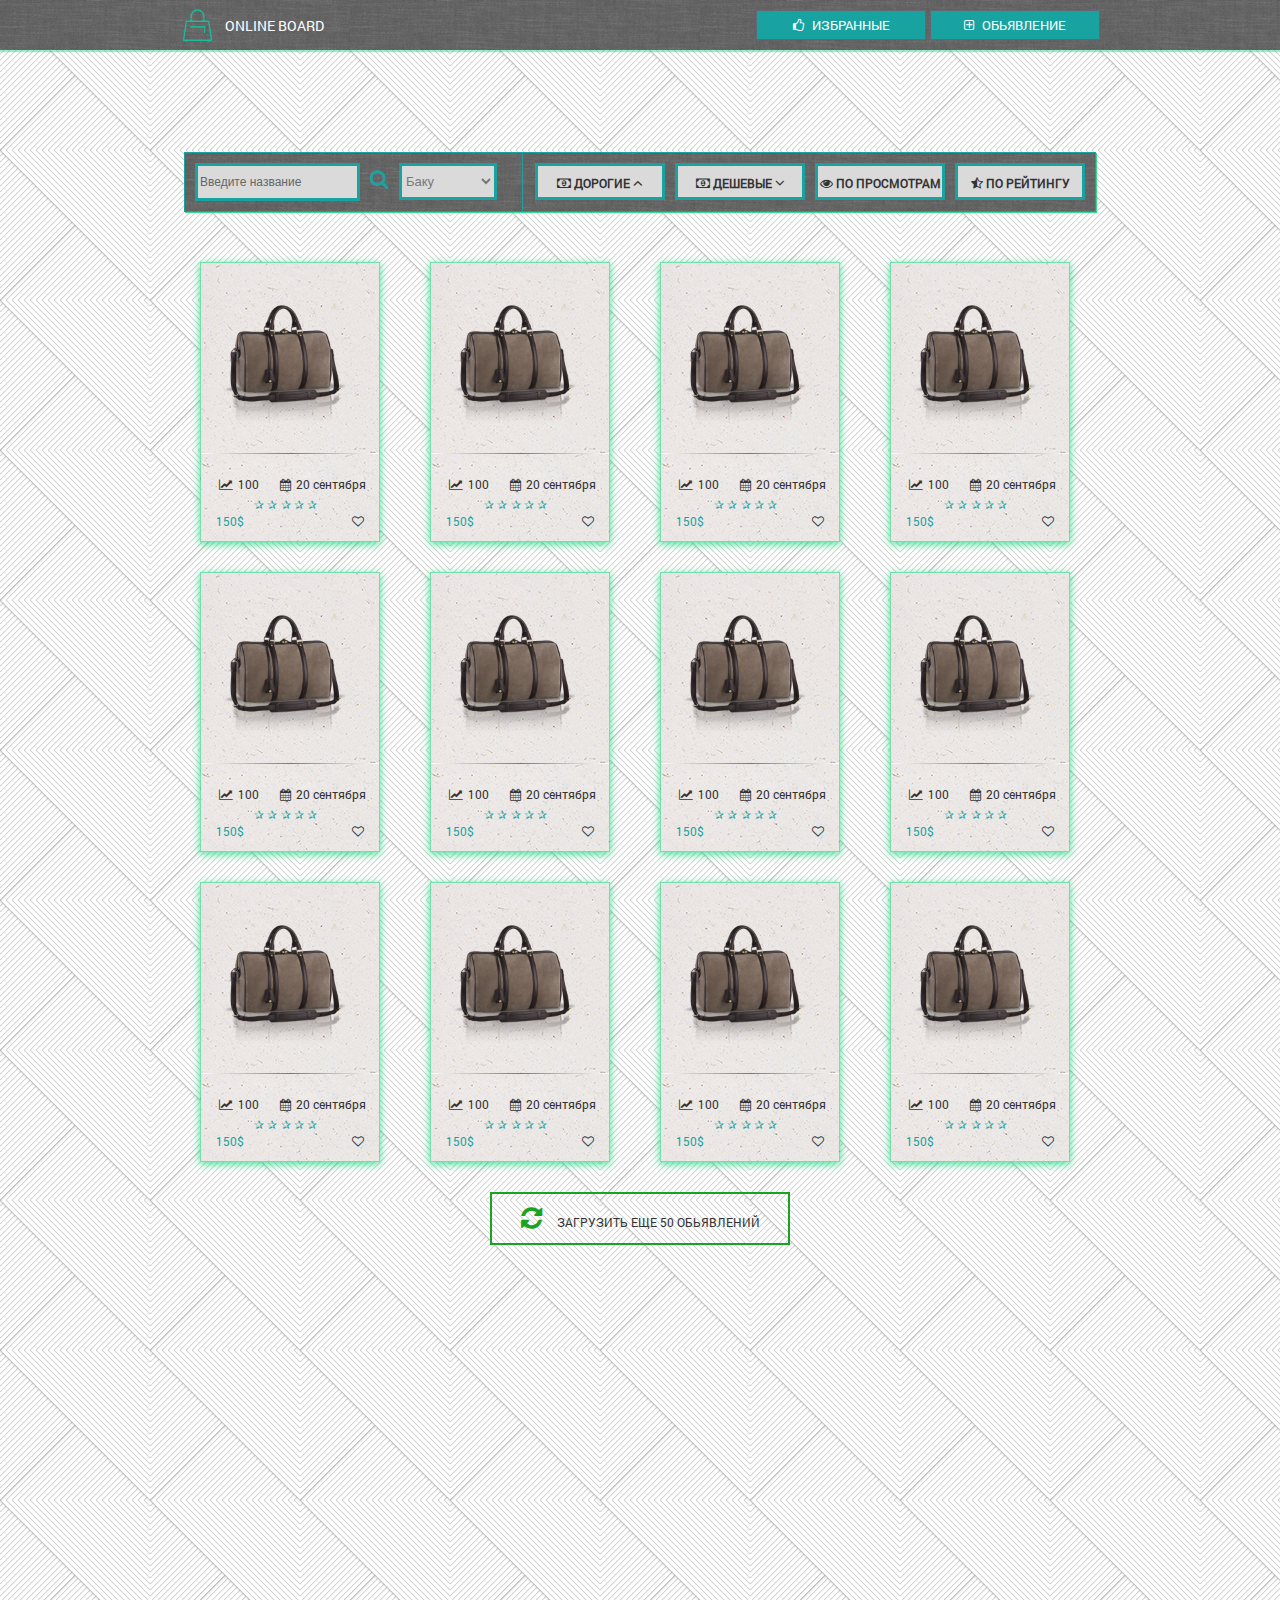
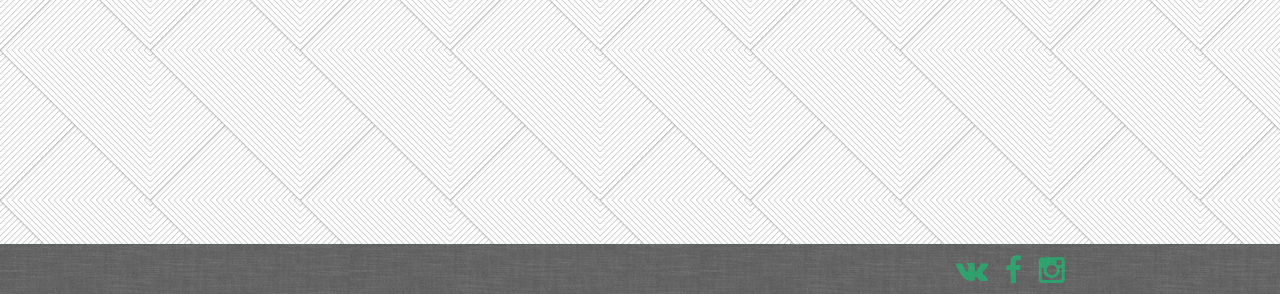
<file: index.html>
<!DOCTYPE html>
<!--[if lt IE 7]><html lang="ru" class="lt-ie9 lt-ie8 lt-ie7"><![endif]-->
<!--[if IE 7]><html lang="ru" class="lt-ie9 lt-ie8"><![endif]-->
<!--[if IE 8]><html lang="ru" class="lt-ie9"><![endif]-->
<!--[if gt IE 8]><!-->
<html lang="ru">
<!--<![endif]-->
<head>
	<meta charset="utf-8" />
	<title>Online board</title>
	<meta name="description" content="Создание адаптивного сайта" />
	<meta http-equiv="X-UA-Compatible" content="IE=edge" />
	<meta name="viewport" content="width=device-width, initial-scale=1.0" />
	<link rel="shortcut icon" href="img/favicon.ico" />
	<link rel="stylesheet" href="libs/bootstrap/bootstrap-grid-3.3.1.min.css" />
	<link rel="stylesheet" href="libs/font-awesome-4.2.0/css/font-awesome.min.css" />
	<link rel="stylesheet" href="libs/fancybox/jquery.fancybox.css" />
	<link rel="stylesheet" href="libs/owl-carousel/owl.carousel.css" />
	<link rel="stylesheet" href="libs/countdown/jquery.countdown.css" />
	<link rel="stylesheet" href="css/normalize.css">
	<link rel="stylesheet" href="css/fonts.css" />
	<link rel="stylesheet" href="css/main.mini.css" />
	<link rel="stylesheet" href="css/media.css" />
</head>
<body>
	<header>
		<div class="container">
			<div class="col-md-12">
				<div class="row">
					<span class="logo">
						<a href="index.html">
							<span>Online board</span>
								<img src="img/logo.png" alt="">
						</a>
					</span>
					<div class="header-item">
						<a href="favorite.html">
							<i class="fa fa-thumbs-o-up" aria-hidden="true"></i>
							Избранные
						</a>
						<a href="#">
							<i class="fa fa-plus-square-o" aria-hidden="true"></i>
							Обьявление
						</a>
					</div>
				</div>
			</div>
		</div>
	</header>
	<main>
		<div class="container">
			<div class="col-md-12">
				<div class="row">
					<div class="search">
						<form action="" method="POST">
							<div class="first-string">
								<input type="search" name="input-search" id="input-search" placeholder="Введите название">
								<button class="search-button"><i class="fa fa-search" aria-hidden="true"></i></button>
								<select name="search-city" id="search-city">
									<option value="">Баку</option>
									<option value="">Гянджа</option>
									<option value="">Сумгайыт</option>
									<option value="">Мингечевир</option>
									<option value="">Хырдалан</option>
									<option value="">Ширван</option>
									<option value="">Нахчиван</option>
								</select>
							</div>
							<div class="line-change"></div>
							<div class="second-string">
								<div class="filter">
									<i class="fa fa-money" aria-hidden="true"></i>
									<b>Дорогие</b>
									<span><i class="fa fa-angle-up" aria-hidden="true"></i></span>
								</div>
								<div class="filter">
									<i class="fa fa-money" aria-hidden="true"></i>
									<b>Дешевые</b>
									<span><i class="fa fa-angle-down" aria-hidden="true"></i></span>
								</div>
								<div class="filter">
									<i class="fa fa-eye" aria-hidden="true"></i>
									<b>По просмотрам</b>
								</div>
								<div class="filter">
									<i class="fa fa-star-half-o" aria-hidden="true"></i>
									<b>По рейтингу</b>
								</div>
							</div>		
						</form>
					</div>
				</div>
			</div>
		</div>
		<section>
			<div class="container">
				<div class="col-md-12">
					<div class="row">
						<article class="item">
							<div class="item-cart">
								<div class="item-image">
									<a href="item.html"><img src="img/item.png" width="150" alt="Сумка для женщины стильная и красивая"></a>
								</div>
								<hr>
								<div class="item-descreption">
									<span class="view-data">
										<b><i class="fa fa-line-chart" aria-hidden="true"></i>100</b>
										<b><i class="fa fa-calendar" aria-hidden="true"></i>20 сентября</b>
									</span><br>
									<span class="item-rating">
										<span>✰</span><span>✰</span><span>✰</span><span>✰</span><span>✰</span>
									</span><br>
									<span class="item-price">150$</span>
									<span class="line-item"></span>
									<span class="add-favorite">
										<i class="fa fa-heart-o" aria-hidden="true"></i>
									</span>
								</div>
							</div>
						</article>
						<article class="item">
							<div class="item-cart">
								<div class="item-image">
									<a href="item.html"><img src="img/item.png" width="150" alt="Сумка для женщины стильная и красивая"></a>
								</div>
								<hr>
								<div class="item-descreption">
									<span class="view-data">
										<b><i class="fa fa-line-chart" aria-hidden="true"></i>100</b>
										<b><i class="fa fa-calendar" aria-hidden="true"></i>20 сентября</b>
									</span><br>
									<span class="item-rating">
										<span>✰</span><span>✰</span><span>✰</span><span>✰</span><span>✰</span>
									</span><br>
									<span class="item-price">150$</span>
									<span class="line-item"></span>
									<span class="add-favorite">
										<i class="fa fa-heart-o" aria-hidden="true"></i>
									</span>
								</div>
							</div>
						</article>
						<article class="item">
							<div class="item-cart">
								<div class="item-image">
									<a href="item.html"><img src="img/item.png" width="150" alt="Сумка для женщины стильная и красивая"></a>
								</div>
								<hr>
								<div class="item-descreption">
									<span class="view-data">
										<b><i class="fa fa-line-chart" aria-hidden="true"></i>100</b>
										<b><i class="fa fa-calendar" aria-hidden="true"></i>20 сентября</b>
									</span><br>
									<span class="item-rating">
										<span>✰</span><span>✰</span><span>✰</span><span>✰</span><span>✰</span>
									</span><br>
									<span class="item-price">150$</span>
									<span class="line-item"></span>
									<span class="add-favorite">
										<i class="fa fa-heart-o" aria-hidden="true"></i>
									</span>
								</div>
							</div>
						</article>
						<article class="item">
							<div class="item-cart">
								<div class="item-image">
									<a href="item.html"><img src="img/item.png" width="150" alt="Сумка для женщины стильная и красивая"></a>
								</div>
								<hr>
								<div class="item-descreption">
									<span class="view-data">
										<b><i class="fa fa-line-chart" aria-hidden="true"></i>100</b>
										<b><i class="fa fa-calendar" aria-hidden="true"></i>20 сентября</b>
									</span><br>
									<span class="item-rating">
										<span>✰</span><span>✰</span><span>✰</span><span>✰</span><span>✰</span>
									</span><br>
									<span class="item-price">150$</span>
									<span class="line-item"></span>
									<span class="add-favorite">
										<i class="fa fa-heart-o" aria-hidden="true"></i>
									</span>
								</div>
							</div>
						</article>
						<article class="item">
							<div class="item-cart">
								<div class="item-image">
									<a href="item.html"><img src="img/item.png" width="150" alt="Сумка для женщины стильная и красивая"></a>
								</div>
								<hr>
								<div class="item-descreption">
									<span class="view-data">
										<b><i class="fa fa-line-chart" aria-hidden="true"></i>100</b>
										<b><i class="fa fa-calendar" aria-hidden="true"></i>20 сентября</b>
									</span><br>
									<span class="item-rating">
										<span>✰</span><span>✰</span><span>✰</span><span>✰</span><span>✰</span>
									</span><br>
									<span class="item-price">150$</span>
									<span class="line-item"></span>
									<span class="add-favorite">
										<i class="fa fa-heart-o" aria-hidden="true"></i>
									</span>
								</div>
							</div>
						</article>
						<article class="item">
							<div class="item-cart">
								<div class="item-image">
									<a href="item.html"><img src="img/item.png" width="150" alt="Сумка для женщины стильная и красивая"></a>
								</div>
								<hr>
								<div class="item-descreption">
									<span class="view-data">
										<b><i class="fa fa-line-chart" aria-hidden="true"></i>100</b>
										<b><i class="fa fa-calendar" aria-hidden="true"></i>20 сентября</b>
									</span><br>
									<span class="item-rating">
										<span>✰</span><span>✰</span><span>✰</span><span>✰</span><span>✰</span>
									</span><br>
									<span class="item-price">150$</span>
									<span class="line-item"></span>
									<span class="add-favorite">
										<i class="fa fa-heart-o" aria-hidden="true"></i>
									</span>
								</div>
							</div>
						</article>
						<article class="item">
							<div class="item-cart">
								<div class="item-image">
									<a href="item.html"><img src="img/item.png" width="150" alt="Сумка для женщины стильная и красивая"></a>
								</div>
								<hr>
								<div class="item-descreption">
									<span class="view-data">
										<b><i class="fa fa-line-chart" aria-hidden="true"></i>100</b>
										<b><i class="fa fa-calendar" aria-hidden="true"></i>20 сентября</b>
									</span><br>
									<span class="item-rating">
										<span>✰</span><span>✰</span><span>✰</span><span>✰</span><span>✰</span>
									</span><br>
									<span class="item-price">150$</span>
									<span class="line-item"></span>
									<span class="add-favorite">
										<i class="fa fa-heart-o" aria-hidden="true"></i>
									</span>
								</div>
							</div>
						</article>
						<article class="item">
							<div class="item-cart">
								<div class="item-image">
									<a href="item.html"><img src="img/item.png" width="150" alt="Сумка для женщины стильная и красивая"></a>
								</div>
								<hr>
								<div class="item-descreption">
									<span class="view-data">
										<b><i class="fa fa-line-chart" aria-hidden="true"></i>100</b>
										<b><i class="fa fa-calendar" aria-hidden="true"></i>20 сентября</b>
									</span><br>
									<span class="item-rating">
										<span>✰</span><span>✰</span><span>✰</span><span>✰</span><span>✰</span>
									</span><br>
									<span class="item-price">150$</span>
									<span class="line-item"></span>
									<span class="add-favorite">
										<i class="fa fa-heart-o" aria-hidden="true"></i>
									</span>
								</div>
							</div>
						</article>
						<article class="item">
							<div class="item-cart">
								<div class="item-image">
									<a href="item.html"><img src="img/item.png" width="150" alt="Сумка для женщины стильная и красивая"></a>
								</div>
								<hr>
								<div class="item-descreption">
									<span class="view-data">
										<b><i class="fa fa-line-chart" aria-hidden="true"></i>100</b>
										<b><i class="fa fa-calendar" aria-hidden="true"></i>20 сентября</b>
									</span><br>
									<span class="item-rating">
										<span>✰</span><span>✰</span><span>✰</span><span>✰</span><span>✰</span>
									</span><br>
									<span class="item-price">150$</span>
									<span class="line-item"></span>
									<span class="add-favorite">
										<i class="fa fa-heart-o" aria-hidden="true"></i>
									</span>
								</div>
							</div>
						</article>
						<article class="item">
							<div class="item-cart">
								<div class="item-image">
									<a href="item.html"><img src="img/item.png" width="150" alt="Сумка для женщины стильная и красивая"></a>
								</div>
								<hr>
								<div class="item-descreption">
									<span class="view-data">
										<b><i class="fa fa-line-chart" aria-hidden="true"></i>100</b>
										<b><i class="fa fa-calendar" aria-hidden="true"></i>20 сентября</b>
									</span><br>
									<span class="item-rating">
										<span>✰</span><span>✰</span><span>✰</span><span>✰</span><span>✰</span>
									</span><br>
									<span class="item-price">150$</span>
									<span class="line-item"></span>
									<span class="add-favorite">
										<i class="fa fa-heart-o" aria-hidden="true"></i>
									</span>
								</div>
							</div>
						</article>
						<article class="item">
							<div class="item-cart">
								<div class="item-image">
									<a href="item.html"><img src="img/item.png" width="150" alt="Сумка для женщины стильная и красивая"></a>
								</div>
								<hr>
								<div class="item-descreption">
									<span class="view-data">
										<b><i class="fa fa-line-chart" aria-hidden="true"></i>100</b>
										<b><i class="fa fa-calendar" aria-hidden="true"></i>20 сентября</b>
									</span><br>
									<span class="item-rating">
										<span>✰</span><span>✰</span><span>✰</span><span>✰</span><span>✰</span>
									</span><br>
									<span class="item-price">150$</span>
									<span class="line-item"></span>
									<span class="add-favorite">
										<i class="fa fa-heart-o" aria-hidden="true"></i>
									</span>
								</div>
							</div>
						</article>
						<article class="item">
							<div class="item-cart">
								<div class="item-image">
									<a href="item.html"><img src="img/item.png" width="150" alt="Сумка для женщины стильная и красивая"></a>
								</div>
								<hr>
								<div class="item-descreption">
									<span class="view-data">
										<b><i class="fa fa-line-chart" aria-hidden="true"></i>100</b>
										<b><i class="fa fa-calendar" aria-hidden="true"></i>20 сентября</b>
									</span><br>
									<span class="item-rating">
										<span>✰</span><span>✰</span><span>✰</span><span>✰</span><span>✰</span>
									</span><br>
									<span class="item-price">150$</span>
									<span class="line-item"></span>
									<span class="add-favorite">
										<i class="fa fa-heart-o" aria-hidden="true"></i>
									</span>
								</div>
							</div>
						</article>
					</div>
				</div>
			</div>	
			<div class="container">
				<div class="col-md-12">
						<div class="load-new-item">

							<p><i class="fa fa-refresh" aria-hidden="true"></i>Загрузить еще 50 обьявлений</p>
						</div>
				</div>
			</div>
			</section>
	</main>
	<footer>
		<div class="social-buttons">
			<a href=""><i class="fa fa-vk" aria-hidden="true"></i></a>
			<a href=""><i class="fa fa-facebook" aria-hidden="true"></i></a>
			<a href=""><i class="fa fa-instagram" aria-hidden="true"></i></a>
		</div>
	</footer>
	<!--[if lt IE 9]>
	<script src="libs/html5shiv/es5-shim.min.js"></script>
	<script src="libs/html5shiv/html5shiv.min.js"></script>
	<script src="libs/html5shiv/html5shiv-printshiv.min.js"></script>
	<script src="libs/respond/respond.min.js"></script>
	<![endif]-->
	<script src="libs/jquery/jquery-1.11.1.min.js"></script>
	<script src="libs/jquery-mousewheel/jquery.mousewheel.min.js"></script>
	<script src="libs/fancybox/jquery.fancybox.pack.js"></script>
	<script src="libs/waypoints/waypoints-1.6.2.min.js"></script>
	<script src="libs/scrollto/jquery.scrollTo.min.js"></script>
	<script src="libs/owl-carousel/owl.carousel.min.js"></script>
	<script src="libs/countdown/jquery.plugin.js"></script>
	<script src="libs/countdown/jquery.countdown.min.js"></script>
	<script src="libs/countdown/jquery.countdown-ru.js"></script>
	<script src="libs/landing-nav/navigation.js"></script>
	<script src="js/common.js"></script>
	<!-- Yandex.Metrika counter --><!-- Yandex.Metrika counter --><script type="text/javascript">(function (d, w, c) { (w[c] = w[c] || []).push(function() { try { w.yaCounter25346996 = new Ya.Metrika({id:25346996, webvisor:true, clickmap:true, trackLinks:true, accurateTrackBounce:true}); } catch(e) { } }); var n = d.getElementsByTagName("script")[0], s = d.createElement("script"), f = function () { n.parentNode.insertBefore(s, n); }; s.type = "text/javascript"; s.async = true; s.src = (d.location.protocol == "https:" ? "https:" : "http:") + "//mc.yandex.ru/metrika/watch.js"; if (w.opera == "[object Opera]") { d.addEventListener("DOMContentLoaded", f, false); } else { f(); } })(document, window, "yandex_metrika_callbacks");</script><noscript><div><img src="//mc.yandex.ru/watch/25346996" style="position:absolute; left:-9999px;" alt="" /></div></noscript><!-- /Yandex.Metrika counter --><!-- /Yandex.Metrika counter -->
	<!-- Google Analytics counter --><!-- /Google Analytics counter -->
</body>
</html>
</file>
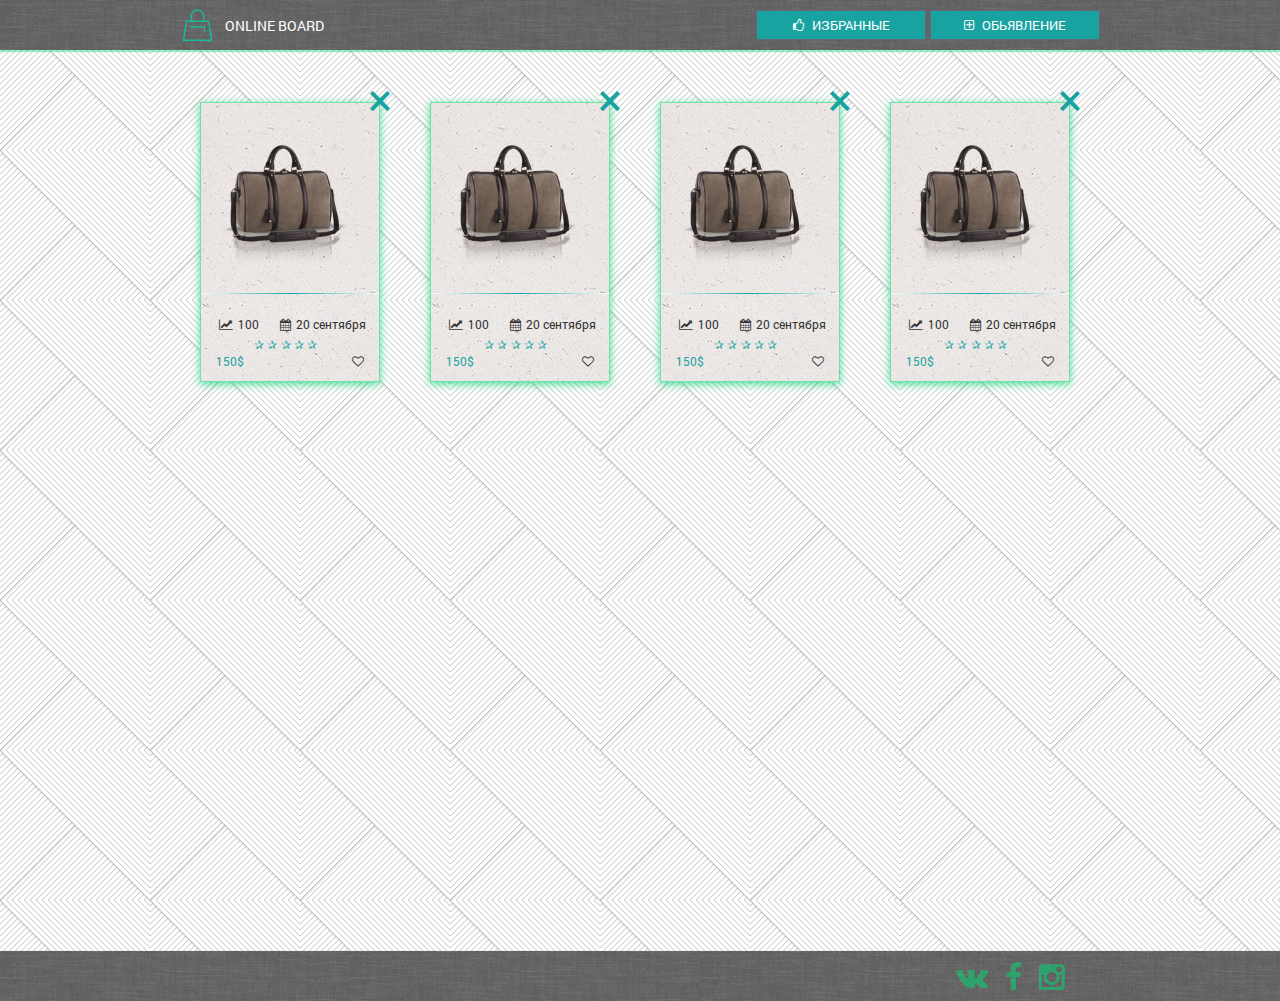
<file: favorite.html>
<!DOCTYPE html>
<!--[if lt IE 7]><html lang="ru" class="lt-ie9 lt-ie8 lt-ie7"><![endif]-->
<!--[if IE 7]><html lang="ru" class="lt-ie9 lt-ie8"><![endif]-->
<!--[if IE 8]><html lang="ru" class="lt-ie9"><![endif]-->
<!--[if gt IE 8]><!-->
<html lang="ru">
<!--<![endif]-->
<head>
	<meta charset="utf-8" />
	<title>Online board</title>
	<meta name="description" content="Создание адаптивного сайта" />
	<meta http-equiv="X-UA-Compatible" content="IE=edge" />
	<meta name="viewport" content="width=device-width, initial-scale=1.0" />
	<link rel="shortcut icon" href="img/favicon.ico" />
	<link rel="stylesheet" href="libs/bootstrap/bootstrap-grid-3.3.1.min.css" />
	<link rel="stylesheet" href="libs/font-awesome-4.2.0/css/font-awesome.min.css" />
	<link rel="stylesheet" href="libs/fancybox/jquery.fancybox.css" />
	<link rel="stylesheet" href="libs/owl-carousel/owl.carousel.css" />
	<link rel="stylesheet" href="libs/countdown/jquery.countdown.css" />
	<link rel="stylesheet" href="css/normalize.css">
	<link rel="stylesheet" href="css/fonts.css" />
	<link rel="stylesheet" href="css/main.mini.css" />
	<link rel="stylesheet" href="css/media.css" />
</head>
<body>
	<header>
		<div class="container">
			<div class="col-md-12">
				<div class="row">
					<span class="logo">
						<a href="index.html">
							<span>Online board</span>
							<img src="img/logo.png" alt="">
						</a>
					</span>
					<div class="header-item">
						<a href="favorite.html">
							<i class="fa fa-thumbs-o-up" aria-hidden="true"></i>
							Избранные
						</a>
						<a href="#">
							<i class="fa fa-plus-square-o" aria-hidden="true"></i>
							Обьявление
						</a>
					</div>
				</div>
			</div>
		</div>
	</header>
	<main>
		<section>
			<div class="container">
				<div class="col-md-12">
					<div class="row">
						<article class="item">
							<div class="item-cart">
								<div class="item-image">
									<a href="item.html"><img src="img/item.png" width="150" alt="Сумка для женщины стильная и красивая"></a>
								</div>
								<hr>
								<div class="item-descreption">
									<span class="view-data">
										<b><i class="fa fa-line-chart" aria-hidden="true"></i>100</b>
										<b><i class="fa fa-calendar" aria-hidden="true"></i>20 сентября</b>
									</span><br>
									<span class="item-rating">
										<span>✰</span><span>✰</span><span>✰</span><span>✰</span><span>✰</span>
									</span><br>
									<span class="item-price">150$</span>
									<span class="line-item"></span>
									<span class="add-favorite">
										<i class="fa fa-heart-o" aria-hidden="true"></i>
									</span>
								</div>
							</div>
							<span onclick="this.parentElement.style.display='none'"" class="button">&times;</span>
						</article>
						<article class="item">
							<div class="item-cart">
								<div class="item-image">
									<a href="item.html"><img src="img/item.png" width="150" alt="Сумка для женщины стильная и красивая"></a>
								</div>
								<hr>
								<div class="item-descreption">
									<span class="view-data">
										<b><i class="fa fa-line-chart" aria-hidden="true"></i>100</b>
										<b><i class="fa fa-calendar" aria-hidden="true"></i>20 сентября</b>
									</span><br>
									<span class="item-rating">
										<span>✰</span><span>✰</span><span>✰</span><span>✰</span><span>✰</span>
									</span><br>
									<span class="item-price">150$</span>
									<span class="line-item"></span>
									<span class="add-favorite">
										<i class="fa fa-heart-o" aria-hidden="true"></i>
									</span>
								</div>
							</div>
							<span onclick="this.parentElement.style.display='none'"" class="button">&times;</span>
						</article>
						<article class="item">
							<div class="item-cart">
								<div class="item-image">
									<a href="item.html"><img src="img/item.png" width="150" alt="Сумка для женщины стильная и красивая"></a>
								</div>
								<hr>
								<div class="item-descreption">
									<span class="view-data">
										<b><i class="fa fa-line-chart" aria-hidden="true"></i>100</b>
										<b><i class="fa fa-calendar" aria-hidden="true"></i>20 сентября</b>
									</span><br>
									<span class="item-rating">
										<span>✰</span><span>✰</span><span>✰</span><span>✰</span><span>✰</span>
									</span><br>
									<span class="item-price">150$</span>
									<span class="line-item"></span>
									<span class="add-favorite">
										<i class="fa fa-heart-o" aria-hidden="true"></i>
									</span>
								</div>
							</div>
							<span onclick="this.parentElement.style.display='none'"" class="button">&times;</span>
						</article>
						<article class="item">
							<div class="item-cart">
								<div class="item-image">
									<a href="item.html"><img src="img/item.png" width="150" alt="Сумка для женщины стильная и красивая"></a>
								</div>
								<hr>
								<div class="item-descreption">
									<span class="view-data">
										<b><i class="fa fa-line-chart" aria-hidden="true"></i>100</b>
										<b><i class="fa fa-calendar" aria-hidden="true"></i>20 сентября</b>
									</span><br>
									<span class="item-rating">
										<span>✰</span><span>✰</span><span>✰</span><span>✰</span><span>✰</span>
									</span><br>
									<span class="item-price">150$</span>
									<span class="line-item"></span>
									<span class="add-favorite">
										<i class="fa fa-heart-o" aria-hidden="true"></i>
									</span>
								</div>
							</div>
							<span onclick="this.parentElement.style.display='none'"" class="button">&times;</span>
						</article>
					</div>
				</div>
			</div>	
			</section>
	</main>
	<footer>
		<div class="social-buttons">
			<a href=""><i class="fa fa-vk" aria-hidden="true"></i></a>
			<a href=""><i class="fa fa-facebook" aria-hidden="true"></i></a>
			<a href=""><i class="fa fa-instagram" aria-hidden="true"></i></a>
		</div>
	</footer>
	<!--[if lt IE 9]>
	<script src="libs/html5shiv/es5-shim.min.js"></script>
	<script src="libs/html5shiv/html5shiv.min.js"></script>
	<script src="libs/html5shiv/html5shiv-printshiv.min.js"></script>
	<script src="libs/respond/respond.min.js"></script>
	<![endif]-->
	<script src="libs/jquery/jquery-1.11.1.min.js"></script>
	<script src="libs/jquery-mousewheel/jquery.mousewheel.min.js"></script>
	<script src="libs/fancybox/jquery.fancybox.pack.js"></script>
	<script src="libs/waypoints/waypoints-1.6.2.min.js"></script>
	<script src="libs/scrollto/jquery.scrollTo.min.js"></script>
	<script src="libs/owl-carousel/owl.carousel.min.js"></script>
	<script src="libs/countdown/jquery.plugin.js"></script>
	<script src="libs/countdown/jquery.countdown.min.js"></script>
	<script src="libs/countdown/jquery.countdown-ru.js"></script>
	<script src="libs/landing-nav/navigation.js"></script>
	<script src="js/common.js"></script>
	<!-- Yandex.Metrika counter --><!-- Yandex.Metrika counter --><script type="text/javascript">(function (d, w, c) { (w[c] = w[c] || []).push(function() { try { w.yaCounter25346996 = new Ya.Metrika({id:25346996, webvisor:true, clickmap:true, trackLinks:true, accurateTrackBounce:true}); } catch(e) { } }); var n = d.getElementsByTagName("script")[0], s = d.createElement("script"), f = function () { n.parentNode.insertBefore(s, n); }; s.type = "text/javascript"; s.async = true; s.src = (d.location.protocol == "https:" ? "https:" : "http:") + "//mc.yandex.ru/metrika/watch.js"; if (w.opera == "[object Opera]") { d.addEventListener("DOMContentLoaded", f, false); } else { f(); } })(document, window, "yandex_metrika_callbacks");</script><noscript><div><img src="//mc.yandex.ru/watch/25346996" style="position:absolute; left:-9999px;" alt="" /></div></noscript><!-- /Yandex.Metrika counter --><!-- /Yandex.Metrika counter -->
	<!-- Google Analytics counter --><!-- /Google Analytics counter -->
</body>
</html>
</file>
<file: css/fonts.css>
/* font-family: "RobotoRegular"; */
@font-face {
	font-family: "RobotoRegular";
	src: url("../fonts/RobotoRegular/RobotoRegular.eot");
	src: url("../fonts/RobotoRegular/RobotoRegular.eot?#iefix")format("embedded-opentype"),
	url("../fonts/RobotoRegular/RobotoRegular.woff") format("woff"),
	url("../fonts/RobotoRegular/RobotoRegular.ttf") format("truetype");
	font-style: normal;
	font-weight: normal;
}
/* font-family: "RobotoLight"; */
@font-face {
	font-family: "RobotoLight";
	src: url("../fonts/RobotoLight/RobotoLight.eot");
	src: url("../fonts/RobotoLight/RobotoLight.eot?#iefix")format("embedded-opentype"),
	url("../fonts/RobotoLight/RobotoLight.woff") format("woff"),
	url("../fonts/RobotoLight/RobotoLight.ttf") format("truetype");
	font-style: normal;
	font-weight: normal;
}
/* font-family: "RobotoMedium"; */
@font-face {
	font-family: "RobotoMedium";
	src: url("../fonts/RobotoMedium/RobotoMedium.eot");
	src: url("../fonts/RobotoMedium/RobotoMedium.eot?#iefix")format("embedded-opentype"),
	url("../fonts/RobotoMedium/RobotoMedium.woff") format("woff"),
	url("../fonts/RobotoMedium/RobotoMedium.ttf") format("truetype");
	font-style: normal;
	font-weight: normal;
}
/* font-family: "RobotoBold"; */
@font-face {
	font-family: "RobotoBold";
	src: url("../fonts/RobotoBold/RobotoBold.eot");
	src: url("../fonts/RobotoBold/RobotoBold.eot?#iefix")format("embedded-opentype"),
	url("../fonts/RobotoBold/RobotoBold.woff") format("woff"),
	url("../fonts/RobotoBold/RobotoBold.ttf") format("truetype");
	font-style: normal;
	font-weight: normal;
}
/* font-family: "NautilusPompiliusRegular"; */
@font-face {
	font-family: "NautilusPompiliusRegular";
	src: url("../fonts/NautilusPompiliusRegular/NautilusPompiliusRegular.eot");
	src: url("../fonts/NautilusPompiliusRegular/NautilusPompiliusRegular.eot?#iefix")format("embedded-opentype"),
	url("../fonts/NautilusPompiliusRegular/NautilusPompiliusRegular.woff") format("woff"),
	url("../fonts/NautilusPompiliusRegular/NautilusPompiliusRegular.ttf") format("truetype");
	font-style: normal;
	font-weight: normal;
}
/* font-family: "RobotoCondensedRegular"; */
@font-face {
	font-family: "RobotoCondensedRegular";
	src: url("../fonts/RobotoCondensedRegular/RobotoCondensedRegular.eot");
	src: url("../fonts/RobotoCondensedRegular/RobotoCondensedRegular.eot?#iefix")format("embedded-opentype"),
	url("../fonts/RobotoCondensedRegular/RobotoCondensedRegular.woff") format("woff"),
	url("../fonts/RobotoCondensedRegular/RobotoCondensedRegular.ttf") format("truetype");
	font-style: normal;
	font-weight: normal;
}
/* font-family: "RobotoCondensedLight"; */
@font-face {
	font-family: "RobotoCondensedLight";
	src: url("../fonts/RobotoCondensedLight/RobotoCondensedLight.eot");
	src: url("../fonts/RobotoCondensedLight/RobotoCondensedLight.eot?#iefix")format("embedded-opentype"),
	url("../fonts/RobotoCondensedLight/RobotoCondensedLight.woff") format("woff"),
	url("../fonts/RobotoCondensedLight/RobotoCondensedLight.ttf") format("truetype");
	font-style: normal;
	font-weight: normal;
}
/* font-family: "RobotoCondensedBold"; */
@font-face {
	font-family: "RobotoCondensedBold";
	src: url("../fonts/RobotoCondensedBold/RobotoCondensedBold.eot");
	src: url("../fonts/RobotoCondensedBold/RobotoCondensedBold.eot?#iefix")format("embedded-opentype"),
	url("../fonts/RobotoCondensedBold/RobotoCondensedBold.woff") format("woff"),
	url("../fonts/RobotoCondensedBold/RobotoCondensedBold.ttf") format("truetype");
	font-style: normal;
	font-weight: normal;
}
</file>
<file: css/main.mini.css>
.desc-block,.filter,.header-item a,.load-new-item p,.logo span{text-transform:uppercase}#tabs .tab,.add-favorite:hover,.advantages,.button,.filter,.item-rating{cursor:pointer}::-webkit-input-placeholder{color:#666;opacity:1}:-moz-placeholder{color:#666;opacity:1}::-moz-placeholder{color:#666;opacity:1}:-ms-input-placeholder{color:#666;opacity:1}*{-webkit-box-sizing:border-box;box-sizing:border-box}body input:focus:required:invalid,body textarea:focus:required:invalid{border:3px solid red}body input:required:valid,body textarea:required:valid{border:3px solid green}body{margin:0 auto;font-family:RobotoRegular,sans-serif;font-size:16px;background:url(../img/bg.png)}section{margin-bottom:569px}header{width:100%;height:50px;background:url(../img/grey_wash_wall.png);-webkit-box-shadow:1px 1px 1px 1px rgba(0,217,117,.4);box-shadow:1px 1px 1px 1px rgba(0,217,117,.4)}.logo img{float:left;width:35px;margin-top:8px;margin-left:110px}.logo span{margin-left:10px;line-height:52px;font-size:14px;color:#fff;-webkit-transition:all .5s;-o-transition:all .5s;transition:all .5s}.logo span:hover{color:#bde0ff}.header-item{float:right;margin-top:10px;margin-right:110px}.header-item a{display:inline-block;width:170px;height:30px;text-align:center;line-height:28px;background:#18a3a1;font-weight:100;font-size:13px;-webkit-transition:all .5s;-o-transition:all .5s;transition:all .5s;color:#fff;border:1px solid #667}.header-item a:hover{color:#bde0ff;border:1px solid #0ff;-webkit-box-shadow:1px 1px 1px 1px rgba(0,217,117,.4);box-shadow:1px 1px 1px 1px rgba(0,217,117,.4)}.header-item a i{padding-right:5px}.search{width:80%;height:60px;margin:100px auto 0;padding:10px;line-height:34px;text-align:center;background:url(../img/grey_wash_wall.png);border:1px solid #18a3a1;-webkit-box-shadow:1px 1px rgba(0,217,117,.8);box-shadow:1px 1px rgba(0,217,117,.8)}.first-string{float:left;clear:both}.line-change{float:left;width:1px;height:60px;margin-top:-11px;margin-left:25px;background:#18a3a1}.line-change i{margin-top:-20px}#input-search{height:30px;border:3px solid #18a3a1;background:#dadada;font-size:12px;color:#000}.search-button{border:none;background:0 0;font-size:20px;color:#18a3a1}.filter,select{height:37px;background:#dadada;border:3px solid #18a3a1}select{font-size:13px;color:#777}.second-string{float:right}.filter,.item-cart{float:left;-webkit-transition:all .5s;-o-transition:all .5s}.filter{width:130px;margin-left:10px;font-size:12px;transition:all .5s}.item-cart,.slider{border:1px solid rgba(0,217,117,.5);-webkit-box-shadow:0 2px 8px 0 rgba(0,217,117,.75)}.filter span i{font-size:15px}.filter i{font-size:13px}.filter:hover{background:#18a3a1;color:#fff}.item{margin-top:20px;margin-left:80px;margin-right:80px}.item-cart{width:180px;height:280px;margin-left:50px;margin-top:30px;background:url(../img/ep_naturalwhite.png);box-shadow:0 2px 8px 0 rgba(0,217,117,.75);font-size:12px;transition:all .5s}.item-cart:hover{border:1px solid #00d975;-webkit-box-shadow:0 2px 25px 0 rgba(0,217,117,.75);box-shadow:0 2px 25px 0 rgba(0,217,117,.75)}.item-cart hr{border:0;height:.5px;background:#000;background-image:-webkit-linear-gradient(left,#fff,#18a3a1,#fff);background-image:-o-linear-gradient(left,#fff,#18a3a1,#fff)}.item-image img{margin:10px}.view-data b{padding-left:13px;font-weight:400}.view-data b i{margin:5px}.item-price{margin-left:15px;color:#18a3a1}.add-favorite{float:right;margin-right:15px;-webkit-transition:all .5s;-o-transition:all .5s;transition:all .5s}.item-state p,.slider img{float:left;padding-left:30px}.add-favorite:hover{color:#18a3a1;font-size:13px}.item-rating{margin-left:50px;margin-top:10px;unicode-bidi:bidi-override;direction:rtl;color:#18a3a1}.item-rating>span{display:inline-block;position:relative;width:1.1em}.item-rating>span:hover:before,.item-rating>span:hover~span:before{content:"\2605";position:absolute}.load-new-item{width:300px;min-height:40px;margin:30px auto;border:2px solid #18A420;background-image:-webkit-gradient(linear,right top,left top,from(transparent),color-stop(50%,transparent),color-stop(50%,rgba(0,217,117,.9)),to(rgba(0,217,117,.9)));background-image:-webkit-linear-gradient(right,transparent,transparent 50%,rgba(0,217,117,.9) 50%,rgba(0,217,117,.9));background-image:-o-linear-gradient(right,transparent,transparent 50%,rgba(0,217,117,.9) 50%,rgba(0,217,117,.9));background-image:linear-gradient(to left,transparent,transparent 50%,rgba(0,217,117,.9) 50%,rgba(0,217,117,.9));background-position:100% 0;background-size:200% 100%;-webkit-transition:all .5s ease-in;-o-transition:all .5s ease-in;transition:all .5s ease-in}.load-new-item:hover{background-position:0 100%;cursor:pointer;color:#fff}.load-new-item p{font-size:12px;text-align:center}.load-new-item i{margin-right:15px;color:#18A420;font-size:25px;-webkit-animation-name:spin;animation-name:spin;-webkit-animation-duration:3.6s;animation-duration:3.6s;-webkit-animation-iteration-count:infinite;animation-iteration-count:infinite;-webkit-animation-timing-function:linear;animation-timing-function:linear}@-webkit-keyframes spin{from{-webkit-transform:rotate(0);transform:rotate(0)}to{-webkit-transform:rotate(360deg);transform:rotate(360deg)}}@keyframes spin{from{-webkit-transform:rotate(0);transform:rotate(0)}to{-webkit-transform:rotate(360deg);transform:rotate(360deg)}}.item-block{margin-left:80px;margin-right:80px;margin-top:70px}.slider{width:300px;height:450px;box-shadow:0 2px 8px 0 rgba(0,217,117,.75);background:url(../img/ep_naturalwhite.png)}.brand-description,.item-description{-webkit-box-shadow:0 2px 8px 0 rgba(0,217,117,.75);font-family:RobotoLight;background:url(../img/ep_naturalwhite.png);border:1px solid rgba(0,217,117,.5)}.slider img{width:30%;height:100%;margin:45px 20px;-webkit-transition:all .5s ease-in;-o-transition:all .5s ease-in;transition:all .5s ease-in}.item-description{width:350px;height:450px;margin-left:-70px;box-shadow:0 2px 8px 0 rgba(0,217,117,.75)}.item-description h3{margin-left:15px}.item-state p{font-size:12px}.brand-description{width:220px;height:200px;margin-left:-90px;padding-left:10px;box-shadow:0 2px 8px 0 rgba(0,217,117,.75)}.brand-description h4{margin-left:60px;margin-top:20px;font-size:18px}.brand-description p{font-size:12px;padding-left:5px}.brand-description p i{margin-right:5px}.brand-description p b{float:right;margin-right:15px;color:#000}.advantages{width:100%;height:150px;margin-top:125px;padding-left:20px}.desc-block{float:left;width:50%;height:75px;font-size:16px;color:#000}.button,.desc-block p:hover,.tab:hover{color:#18a3a1}.desc-block p i{padding-right:5px;-webkit-transition:all .1s ease-in;-o-transition:all .1s ease-in;transition:all .1s ease-in}#tabs{width:85.1%;height:450px;background:url(../img/ep_naturalwhite.png);border:1px solid rgba(0,217,117,.5);-webkit-box-shadow:0 2px 8px 0 rgba(0,217,117,.75);box-shadow:0 2px 8px 0 rgba(0,217,117,.75);margin:30px 80px 50px}#tabs .tab{display:inline-block;padding:5px 50px;position:relative;z-index:5}#tabs .whiteborder{border:1px solid rgba(0,217,117,.5);border-radius:3px solid 0 0}#tabs .tabContent{width:100%;height:90%;overflow-y:scroll;position:relative;top:-1px;z-index:1;padding:10px;border-radius:0 0 3px 3px}#tabs .hide{display:none}#tabs .show{display:block}.button{position:absolute;margin-left:-12px;margin-top:-5px;font-size:45px;-webkit-transition:all .5s;-o-transition:all .5s;transition:all .5s}.button:hover{color:#337ab7}footer{width:100%;height:50px;background:url(../img/grey_wash_wall.png);-webkit-box-shadow:1px 1px 1px 1px rgba(0,217,117,.4);box-shadow:1px 1px 1px 1px rgba(0,217,117,.4)}.social-buttons{float:right;margin-right:205px;margin-top:5px;font-size:30px}.social-buttons a{margin-right:10px}.social-buttons i{color:rgba(0,217,117,.55);-webkit-transition:all .5s ease-in;-o-transition:all .5s ease-in;transition:all .5s ease-in}.social-buttons i:hover{color:rgba(0,217,117,1)}
</file>
<file: css/media.css>
/*==========  Desktop First Method  ==========*/
/* Large Devices, Wide Screens */
@media only screen and (max-width : 1200px) {
	.search {
		width: 90%;
	}
	.filter {
		width: 110px;
		font-size: 10px;
	}
	.slider {
		width: 82%;
	}
	.slider img {
		width: 25%;
	}
	.item-description {
		width: 100%;
		
	}
	#tabs {
		width: 75.7%;
	}
	#tabs .tab  {
		width: 100%;
	}
	#tabs .tabContent {
		height: 67%;
	}
	.load-new-item {
		margin-left: 25%;
	}
}
/* Medium Devices, Desktops */
@media only screen and (max-width : 992px) {
	.filter {
		float: left;
		width: 65px;
		font-size: 10px;
	}
	.filter b {
		display: none;
	}
	.slider {
		width: 100%;
	}
	.slider img {
		width: 25%;
	}
	.item-description {
		width: 100%;
		margin-top: 30px;
		margin-left: 0;
	}
	.brand-description {
		margin-top: 30px;
	}
	#tabs {
		width: 75.7%;
	}
	#tabs .tab  {
		width: 100%;
	}
	#tabs .tabContent {
		height: 67%;
	}
	.load-new-item {
		margin-left: 25%;
	}
}

/* Small Devices, Tablets */
@media only screen and (max-width : 768px) {
	header {
		height: auto;
	}
	.logo img {
		margin-left: 30%;
	}
	.search {
		width: 100%;
	}
	.first-string {
		width: 47%;
	}
	.first-string select {
		font-size: 11px;
	}
	#input-search {
		width: 34%;
		font-size: 11px;
	}
	.second-string {
		float: right;
		text-align: center;
	}
	.filter {
		width: 40px;
	}
	.slider {
		width: 100%;
	}
	.slider img {
		width: 25%;
	}
	.item-description {
		width: 100%;
		margin-top: 30px;
		margin-left: 0;
	}
	.brand-description {
		margin-top: 30px;
		margin-left: 30%;
	}
	#tabs {
		width: 75.7%;
	}
	#tabs .tab  {
		width: 100%;
	}
	#tabs .tabContent {
		height: 67%;
	}
	.load-new-item {
		margin-left: 25%;
	}
}	

@media only screen and (max-width : 633px) {
	.logo img {
		margin-left: 27%;
	}
}
/* Extra Small Devices, Phones */
@media only screen and (max-width : 480px) {
	.logo img {
		margin-left: 25%;
	}
	.line-change {
		display: none;
	}
	.search {
		width: 88%;
		height: 145px;
	}
	.first-string {
		width: 100%;
	}
	.second-string {
		width: 100%;
		margin-right: 6px;
	}
	#input-search {
		width: 35%;
	}
	.filter {
		float: left;
		width: 52px;
		margin-top: 15px;
		font-size: 10px;
	}
	.second-string {
		width: 92%;
	}
	.second-string {
		margin-top: 5%;
		margin-left: 8%;
	}
	.header-item {
		width: 53%;
		margin-right: 25%;
	}
	.item-cart  {
		margin: 0 auto;
		margin-top: 20px;
	}
	.slider {
		width: 300px;
		margin-left: -70%;
	}
	.item-description {
		width: 300px;
		margin-top: 30px;
		margin-left: -70%;
	}
	.brand-description {
		margin-top: 30px;
		margin-left: -70%;
	}
	#tabs {
		width: 105%;
		margin-left: -10%;
	}
	#tabs .tab {
		width: 100%;
	}
	#tabs .tabContent {
		height: 70%;
	}
		.load-new-item {
		margin-left: 5%;
	}
}

/* Custom, iPhone Retina */
@media only screen and (max-width : 320px) {

}


/*==========  Mobile First Method  ==========*/

/* Custom, iPhone Retina */
@media only screen and (min-width : 320px) {

}

/* Extra Small Devices, Phones */
@media only screen and (min-width : 480px) {

}

/* Small Devices, Tablets */
@media only screen and (min-width : 768px) {

}

/* Medium Devices, Desktops */
@media only screen and (min-width : 992px) {


}

/* Large Devices, Wide Screens */
@media only screen and (min-width : 1200px) {

}
</file>
